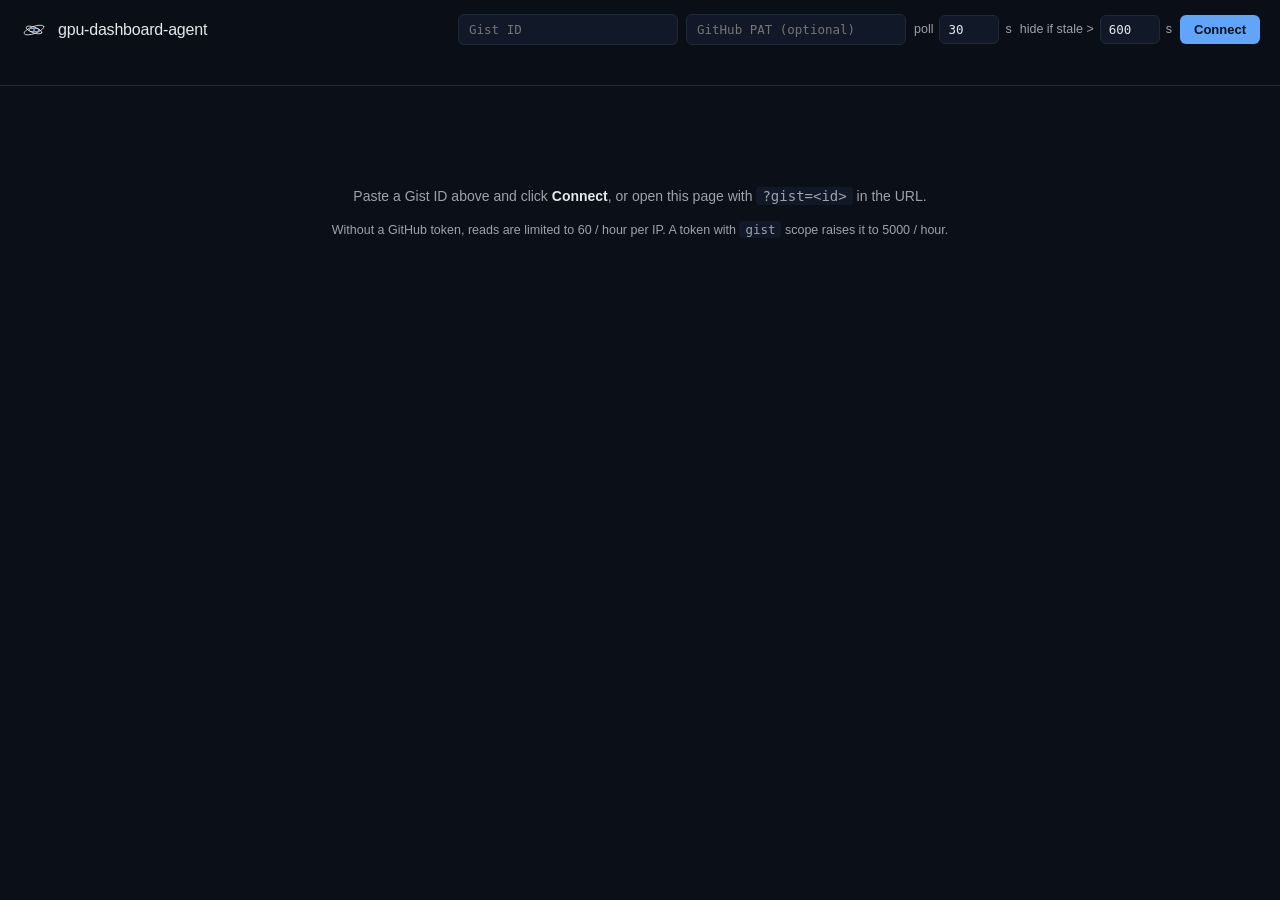
<file: gpu-dashboard-agent/index.html>
<!DOCTYPE html>
<html lang="en">
<head>
  <meta charset="UTF-8">
  <meta name="viewport" content="width=device-width, initial-scale=1.0">
  <title>gpu-dashboard-agent · vibes</title>
  <link rel="stylesheet" href="style.css">
</head>
<body>
  <header>
    <div class="brand">
      <svg class="glyph" viewBox="0 0 64 64" width="28" height="28" aria-hidden="true">
        <g transform="translate(32,32)" fill="none" stroke="currentColor" stroke-linecap="round" stroke-linejoin="round">
          <ellipse cx="0" cy="0" rx="24" ry="8" stroke-width="1.8" transform="rotate(-20)"/>
          <ellipse cx="0" cy="0" rx="19" ry="6.5" stroke-width="1.8" transform="rotate(20)"/>
          <ellipse cx="0" cy="0" rx="12" ry="4" stroke-width="1.8"/>
        </g>
        <circle cx="32" cy="32" r="2.5" fill="#60a5fa"/>
      </svg>
      <h1>gpu-dashboard-agent</h1>
    </div>
    <div class="controls">
      <input id="gist-id" placeholder="Gist ID" spellcheck="false" autocomplete="off">
      <input id="github-token" placeholder="GitHub PAT (optional)" type="password" autocomplete="off">
      <label class="interval">
        poll
        <input id="interval" type="number" min="10" max="600" step="5" value="30"> s
      </label>
      <label class="interval">
        hide if stale &gt;
        <input id="stale-threshold" type="number" min="0" max="86400" step="30" value="600"> s
      </label>
      <button id="connect-btn">Connect</button>
      <button id="disconnect-btn" class="secondary" hidden>Disconnect</button>
    </div>
    <div id="status" class="status"></div>
  </header>

  <main id="dashboard">
    <div id="empty" class="empty">
      <p>Paste a Gist ID above and click <b>Connect</b>, or open this page with <code>?gist=&lt;id&gt;</code> in the URL.</p>
      <p class="muted">Without a GitHub token, reads are limited to 60 / hour per IP. A token with <code>gist</code> scope raises it to 5000 / hour.</p>
    </div>
    <div id="cards"></div>
    <div id="hidden-note" class="hidden-note" hidden></div>
  </main>

  <script src="app.js"></script>
</body>
</html>
</file>
<file: gpu-dashboard-agent/style.css>
:root {
  --bg: #0b0f17;
  --panel: #111827;
  --panel-2: #1a2230;
  --border: #1f2937;
  --text: #e5e7eb;
  --muted: #9ca3af;
  --accent: #60a5fa;
  --ok: #34d399;
  --warn: #fbbf24;
  --err: #f87171;
  --mono: ui-monospace, "SF Mono", Menlo, "JetBrains Mono", monospace;
  --sans: "Inter", "SF Pro Text", "Helvetica Neue", Arial, sans-serif;
}

* { box-sizing: border-box; }

html, body {
  margin: 0;
  padding: 0;
  background: var(--bg);
  color: var(--text);
  font-family: var(--sans);
  font-size: 14px;
  line-height: 1.5;
}

header {
  position: sticky;
  top: 0;
  z-index: 10;
  padding: 14px 20px;
  border-bottom: 1px solid var(--border);
  background: rgba(11, 15, 23, 0.9);
  backdrop-filter: blur(8px);
  display: grid;
  grid-template-columns: auto 1fr;
  grid-template-rows: auto auto;
  gap: 10px 20px;
  align-items: center;
}

.brand {
  display: flex;
  align-items: center;
  gap: 10px;
  color: var(--text);
}
.brand h1 {
  margin: 0;
  font-size: 16px;
  font-weight: 500;
  letter-spacing: -0.2px;
}
.glyph { color: var(--text); }

.controls {
  display: flex;
  gap: 8px;
  align-items: center;
  flex-wrap: wrap;
  justify-content: flex-end;
}

.controls input[type="text"],
.controls input[type="password"],
#gist-id,
#github-token {
  background: var(--panel);
  border: 1px solid var(--border);
  color: var(--text);
  padding: 7px 10px;
  border-radius: 6px;
  font-family: var(--mono);
  font-size: 12.5px;
  outline: none;
  min-width: 220px;
}
.controls input:focus { border-color: var(--accent); }

.interval {
  color: var(--muted);
  font-size: 12.5px;
  display: inline-flex;
  gap: 6px;
  align-items: center;
}
.interval input {
  width: 60px;
  background: var(--panel);
  border: 1px solid var(--border);
  color: var(--text);
  padding: 6px 8px;
  border-radius: 6px;
  font-family: var(--mono);
  font-size: 12.5px;
}

button {
  background: var(--accent);
  color: #0b0f17;
  border: none;
  padding: 7px 14px;
  border-radius: 6px;
  font-weight: 600;
  cursor: pointer;
  font-family: var(--sans);
  font-size: 13px;
}
button:hover { filter: brightness(1.08); }
button.secondary {
  background: var(--panel);
  color: var(--text);
  border: 1px solid var(--border);
  font-weight: 500;
}

.status {
  grid-column: 1 / -1;
  color: var(--muted);
  font-family: var(--mono);
  font-size: 12px;
  min-height: 16px;
}
.status.err { color: var(--err); }
.status.ok { color: var(--ok); }

main {
  padding: 20px;
}

.empty {
  max-width: 640px;
  margin: 80px auto;
  text-align: center;
  color: var(--muted);
}
.empty b { color: var(--text); }
.empty code {
  font-family: var(--mono);
  background: var(--panel);
  padding: 1px 6px;
  border-radius: 4px;
}
.muted { color: var(--muted); font-size: 12.5px; }

#cards {
  display: grid;
  grid-template-columns: repeat(auto-fill, minmax(340px, 1fr));
  gap: 14px;
}

.hidden-note {
  margin-top: 14px;
  padding: 10px 14px;
  background: var(--panel);
  border: 1px solid var(--border);
  border-radius: 8px;
  color: var(--muted);
  font-family: var(--mono);
  font-size: 12px;
}
.hidden-note b { color: var(--text); }
.hidden-note ul {
  margin: 6px 0 0 0;
  padding-left: 18px;
}

.card {
  background: var(--panel);
  border: 1px solid var(--border);
  border-radius: 10px;
  padding: 14px;
  display: flex;
  flex-direction: column;
  gap: 10px;
}

.card-head {
  display: flex;
  align-items: baseline;
  justify-content: space-between;
  gap: 8px;
}
.host {
  font-family: var(--mono);
  font-size: 14.5px;
  font-weight: 600;
}
.freshness {
  font-family: var(--mono);
  font-size: 11.5px;
  color: var(--muted);
  display: inline-flex;
  align-items: center;
  gap: 6px;
}
.dot {
  width: 8px;
  height: 8px;
  border-radius: 50%;
  display: inline-block;
  background: var(--muted);
}
.dot.ok { background: var(--ok); }
.dot.warn { background: var(--warn); }
.dot.err { background: var(--err); }

.meta {
  display: grid;
  grid-template-columns: repeat(3, 1fr);
  gap: 8px;
  font-size: 12px;
  color: var(--muted);
  font-family: var(--mono);
}
.meta .label { display: block; font-size: 10.5px; text-transform: uppercase; letter-spacing: 0.4px; color: var(--muted); }
.meta .val { color: var(--text); font-size: 12.5px; }

.bar {
  position: relative;
  height: 6px;
  background: var(--panel-2);
  border-radius: 3px;
  overflow: hidden;
}
.bar > .fill {
  height: 100%;
  background: var(--accent);
  transition: width 0.3s ease;
}
.bar > .fill.warn { background: var(--warn); }
.bar > .fill.err { background: var(--err); }

.gpu-row {
  display: grid;
  grid-template-columns: auto 1fr auto;
  gap: 8px;
  align-items: center;
  font-family: var(--mono);
  font-size: 12px;
  padding: 6px 0;
  border-top: 1px solid var(--border);
}
.gpu-row:first-of-type { border-top: none; }
.gpu-name {
  color: var(--muted);
  font-size: 11px;
}
.gpu-index {
  color: var(--accent);
  font-weight: 600;
  width: 24px;
}
.gpu-bars {
  display: grid;
  grid-template-columns: 1fr 1fr;
  gap: 4px;
}
.gpu-bar-row {
  display: grid;
  grid-template-columns: 40px 1fr 54px;
  gap: 6px;
  align-items: center;
  font-size: 10.5px;
}
.gpu-bar-row .k { color: var(--muted); }
.gpu-bar-row .v { text-align: right; color: var(--text); }
.gpu-thermo {
  font-size: 11px;
  color: var(--muted);
  text-align: right;
  min-width: 80px;
}
.gpu-thermo .v { color: var(--text); }

details.procs {
  border-top: 1px solid var(--border);
  padding-top: 8px;
}
details.procs summary {
  cursor: pointer;
  color: var(--muted);
  font-size: 12px;
  list-style: none;
}
details.procs summary::before {
  content: "▸";
  display: inline-block;
  margin-right: 6px;
  transition: transform 0.15s ease;
}
details.procs[open] summary::before { transform: rotate(90deg); }

.proc-table {
  width: 100%;
  border-collapse: collapse;
  margin-top: 6px;
  font-family: var(--mono);
  font-size: 11.5px;
}
.proc-table th, .proc-table td {
  text-align: left;
  padding: 3px 6px 3px 0;
  color: var(--text);
}
.proc-table th {
  color: var(--muted);
  font-weight: 400;
  font-size: 10.5px;
  text-transform: uppercase;
  letter-spacing: 0.4px;
}
.proc-table td.cmd {
  max-width: 200px;
  overflow: hidden;
  text-overflow: ellipsis;
  white-space: nowrap;
  color: var(--muted);
}
</file>
